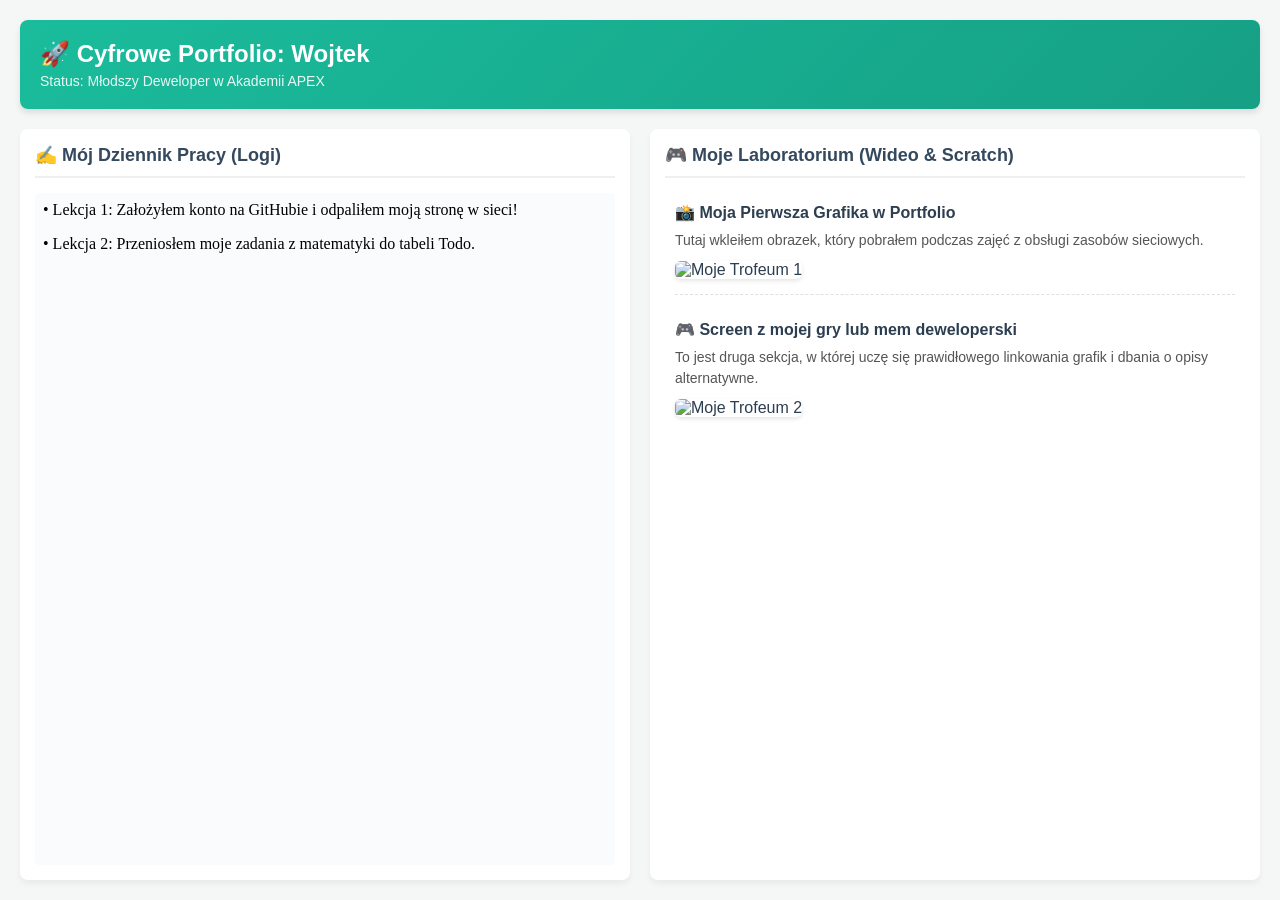
<file: szkola/index.html>
<!DOCTYPE html>
<html lang="pl">
<head>
    <meta charset="UTF-8">
    <title>Akademia APEX - Moje Portfolio</title>
    <link rel="stylesheet" href="style.css">
</head>
<body>
    <header>
        <h1>🚀 Cyfrowe Portfolio: Wojtek</h1>
        <p>Status: Młodszy Deweloper w Akademii APEX</p>
    </header>

    <main class="container">
        <!-- Sekcja 1: Żywy Log Dewelopera -->
        <section class="box">
            <h2>✍️ Mój Dziennik Pracy (Logi)</h2>
            <iframe src="log.html" class="sandbox-frame"></iframe>
        </section>

        <!-- Sekcja 2: Moje Projekty Multimedialne i Gry -->
        <section class="box">
            <h2>🎮 Moje Laboratorium (Wideo & Scratch)</h2>
            <iframe src="projekty.html" class="sandbox-frame"></iframe>
        </section>
    </main>
</body>
</html>
</file>
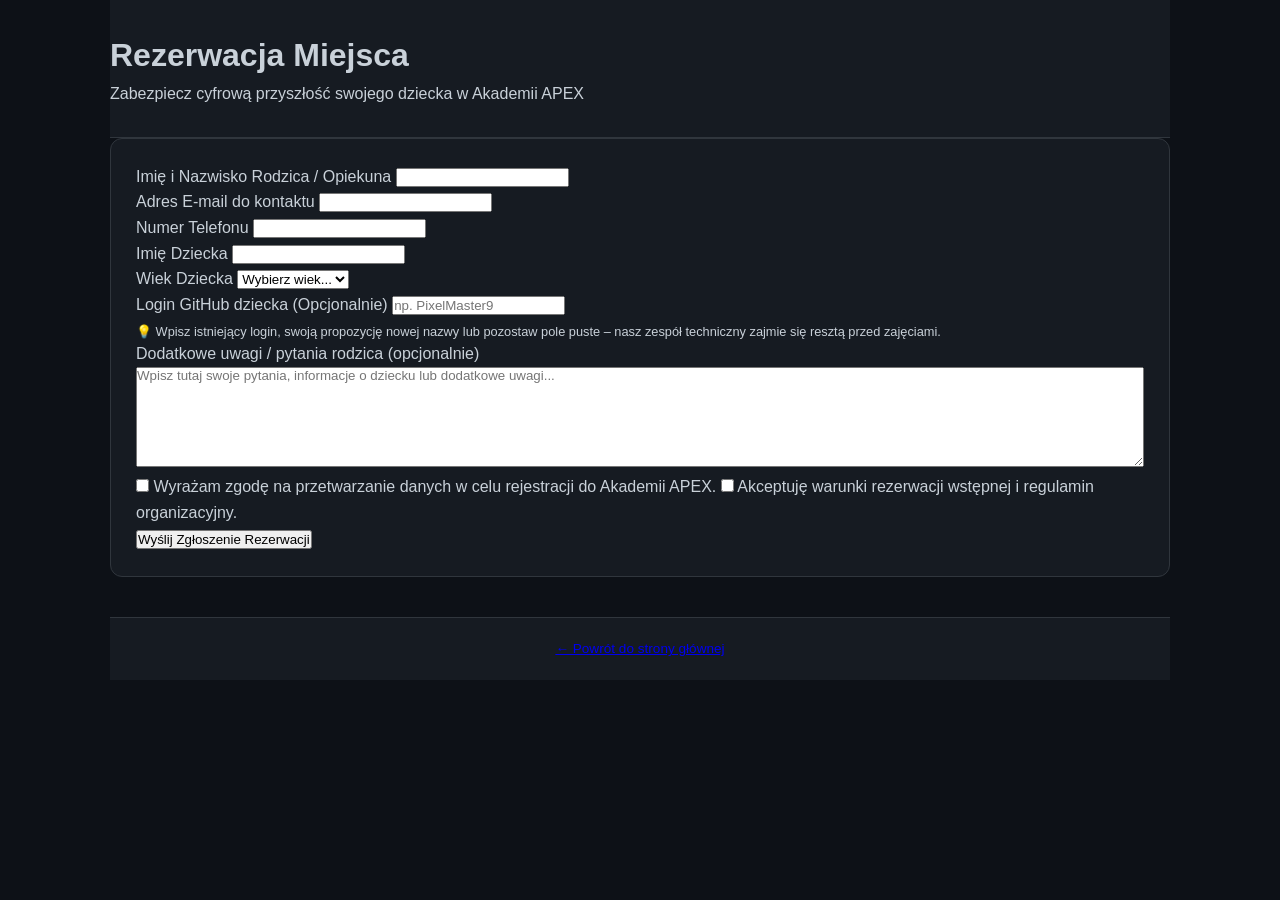
<file: rezerwacja.html>
<!DOCTYPE html>
<html lang="pl">
<head>
    <meta charset="UTF-8">
    <meta name="viewport" content="width=device-width, initial-scale=1.0">
    <title>Zarezerwuj Miejsce - Akademia APEX</title>
    <link rel="stylesheet" href="style.css">
</head>
<body class="dark-theme">
    <main class="container py-5">
        <header class="text-center mb-5">
            <h1 class="neon-text">Rezerwacja Miejsca</h1>
            <p class="lead text-muted">Zabezpiecz cyfrową przyszłość swojego dziecka w Akademii APEX</p>
        </header>

        <section class="form-wrapper max-w-md mx-auto card p-4">
            <!-- Formspree Backend Integration -->
            <form action="https://formspree.io/f/xwlldrnn" method="POST" class="flex flex-col gap-4">
                
                <div class="form-group">
                    <label for="parent_name" class="form-label">Imię i Nazwisko Rodzica / Opiekuna</label>
                    <input type="text" id="parent_name" name="Rodzic" required class="form-input">
                </div>

                <div class="form-group">
                    <label for="email" class="form-label">Adres E-mail do kontaktu</label>
                    <!-- name="email" pisane małymi literami zapewnia poprawne działanie Autorespondera Formspree -->
                    <input type="email" id="email" name="email" required class="form-input">
                </div>

                <div class="form-group">
                    <label for="phone" class="form-label">Numer Telefonu</label>
                    <input type="tel" id="phone" name="Telefon" required class="form-input">
                </div>

                <div class="form-group">
                    <label for="child_name" class="form-label">Imię Dziecka</label>
                    <input type="text" id="child_name" name="Dziecko_Imie" required class="form-input">
                </div>

                <div class="form-group">
                    <label for="child_age" class="form-label">Wiek Dziecka</label>
                    <select id="child_age" name="Dziecko_Wiek" required class="form-input">
                        <option value="">Wybierz wiek...</option>
                        <option value="9-10">9 - 10 lat</option>
                        <option value="11-12">11 - 12 lat</option>
                        <option value="13+">13+ lat</option>
                    </select>
                </div>

                <!-- MAKSYMALNIE UPROSZCZONE I STERILNE POLE GITHUB -->
<div class="form-group">
    <label for="github_login" class="form-label">Login GitHub dziecka (Opcjonalnie)</label>
    
    <input type="text" id="github_login" name="GitHub_Login" class="form-input" placeholder="np. PixelMaster9">
    <!--<input type="text" id="github_login" name="GitHub_Login" class="form-input" placeholder="np. PixelMaster9" pattern="^[a-zA-Z0-9](?:[a-zA-Z0-9]|-(?=[a-zA-Z0-9])){0,38}$"> -->
    <small class="text-muted" style="font-size: 0.8rem; display: block; margin-top: 6px; line-height: 1.4;">
        💡 Wpisz istniejący login, swoją propozycję nowej nazwy lub pozostaw pole puste – nasz zespół techniczny zajmie się resztą przed zajęciami.
    </small>
</div>


                <!-- NOWOŚĆ: Elastyczne pole na dowolną treść / Zapytanie Rodzica -->
                <div class="form-group">
                    <label for="parent_message" class="form-label">Dodatkowe uwagi / pytania rodzica (opcjonalnie)</label>
                    <textarea id="parent_message" name="Wiadomość_Dodatkowa" rows="4" placeholder="Wpisz tutaj swoje pytania, informacje o dziecku lub dodatkowe uwagi..." class="form-input" style="width: 100%; resize: vertical; min-height: 100px; font-family: inherit; box-sizing: border-box;"></textarea>
                </div>

                <!-- Zgody Formalne i RODO -->
                <div class="form-checkboxes my-3 flex flex-col gap-2 text-sm">
                    <label class="flex items-start gap-2">
                        <input type="checkbox" name="Zgoda_RODO" required class="mt-1">
                        <span>Wyrażam zgodę na przetwarzanie danych w celu rejestracji do Akademii APEX.</span>
                    </label>
                    <label class="flex items-start gap-2">
                        <input type="checkbox" name="Zgoda_Regulamin" required class="mt-1">
                        <span>Akceptuję warunki rezerwacji wstępnej i regulamin organizacyjny.</span>
                    </label>
                </div>

                <button type="submit" class="btn btn-neon w-full py-3">Wyślij Zgłoszenie Rezerwacji</button>
            </form>
        </section>

        <footer class="text-center mt-5">
            <a href="index.html" class="link-back">← Powrót do strony głównej</a>
        </footer>
    </main>

    <!-- ASYNCHRONICZNY SILNIK AJAX (NOWINKA TECHNOLOGICZNA) -->

    <!-- DWUKANAŁOWY SILNIK ASYNCHRONICZNY AJAX (REDUNDANCJA) -->
    <script>
        const formElement = document.querySelector('form');
        if (formElement) {
            formElement.addEventListener('submit', async (e) => {
                e.preventDefault();
                const form = e.target;
                const button = form.querySelector('button');
                const wrapper = document.querySelector('.form-wrapper');
                
                // KOPIA DANYCH DLA MAKE.COM (Wklej tu swój link z różowego kółka w Make)
                const makeWebhookUrl = "https://hook.eu1.make.com/7sccf3tfs4jdxqiotwcmr4xhpe97g5no";
                
                if (button) {
                    button.disabled = true;
                    button.innerText = "Wysyłanie zgłoszenia do chmury APEX...";
                }

                // Przygotowanie paczki danych z formularza
                const formData = new FormData(form);

                // KANAŁ 1: Strzał do Formspree (z adresu w atrybucie action="...")
                const promiseFormspree = fetch(form.action, {
                    method: form.method,
                    body: formData,
                    headers: { 'Accept': 'application/json' }
                });

                // KANAŁ 2: Równoległy strzał bezpośrednio do Make.com
                const promiseMake = fetch(makeWebhookUrl, {
                    method: 'POST',
                    body: formData
                });

                try {
                    // Czekamy na wykonanie obu żądań sieciowych jednocześnie
                    const [resFormspree, resMake] = await Promise.all([promiseFormspree, promiseMake]);

                    if (resFormspree.ok) {
                        if (wrapper) {
                            wrapper.innerHTML = `
                                <div style="text-align: center; padding: 15px;">
                                    <div style="font-size: 3rem; margin-bottom: 15px;">🛰️</div>
                                    <h3 style="color: #56D364; margin-bottom: 15px; font-size: 1.3rem; text-shadow: 0 0 10px rgba(86,211,100,0.3);">ZGŁOSZENIE PRZYJĘTE!</h3>
                                    <p style="color: #C9D1D9; font-size: 0.95rem; line-height: 1.5; text-align: left; margin-bottom: 15px;">
                                        Dziękujemy! Formularz rezerwacji wstępnej został bezpiecznie zarejestrowany w bazie danych systemu APEX.
                                    </p>
                                    <p style="color: #8B949E; font-size: 0.85rem; line-height: 1.5; text-align: left; background: rgba(255,255,255,0.02); padding: 12px; border-left: 3px solid #56D364; border-radius: 4px;">
                                        📬 <strong>System operacyjny:</strong> W ciągu kilku minut wyślemy na Państwa adres e-mail oficjalne potwierdzenie zgłoszenia wraz z dalszymi krokami logistycznymi.
                                    </p>
                                    <p style="color: #C9D1D9; font-size: 0.9rem; margin-top: 25px; font-weight: bold; line-height: 1.4;">
                                        Witamy na pokładzie!<br>
                                        <span style="color: #56D364; font-size: 0.85rem; font-weight: normal;">Natalia Gieczonis Czyżyk</span>
                                    </p>
                                </div>
                            `;
                        }
                    } else {
                        throw new Error('Formspree error');
                    }
                } catch (error) {
                    if (button) {
                        button.disabled = false;
                        button.innerText = "Błąd krytyczny sieci. Spróbuj ponownie";
                        button.style.borderColor = "#FF6B6B";
                        button.style.color = "#FF6B6B";
                    }
                }
            });
        }
    </script>


    
    <!-- ASYNCHRONICZNY SILNIK AJAX (ZABEZPIECZONY) 
    <script>
        const formElement = document.querySelector('form');
        if (formElement) {
            formElement.addEventListener('submit', async (e) => {
                e.preventDefault();
                const form = e.target;
                const button = form.querySelector('button');
                const wrapper = document.querySelector('.form-wrapper');
                
                if (button) {
                    button.disabled = true;
                    button.innerText = "Wysyłanie zgłoszenia do chmury APEX...";
                }

                try {
                    const response = await fetch(form.action, {
                        method: form.method,
                        body: new FormData(form),
                        headers: { 'Accept': 'application/json' }
                    });

                    if (response.ok) {
                        if (wrapper) {
                            wrapper.innerHTML = `
                                <div style="text-align: center; padding: 15px;">
                                    <div style="font-size: 3rem; margin-bottom: 15px;">🛰️</div>
                                    <h3 style="color: #56D364; margin-bottom: 15px; font-size: 1.3rem; text-shadow: 0 0 10px rgba(86,211,100,0.3);">ZGŁOSZENIE PRZYJĘTE!</h3>
                                    <p style="color: #C9D1D9; font-size: 0.95rem; line-height: 1.5; text-align: left; margin-bottom: 15px;">
                                        Dziękujemy! Formularz rezerwacji wstępnej został bezpiecznie zarejestrowany w bazie danych systemu APEX.
                                    </p>
                                    <p style="color: #8B949E; font-size: 0.85rem; line-height: 1.5; text-align: left; background: rgba(255,255,255,0.02); padding: 12px; border-left: 3px solid #56D364; border-radius: 4px;">
                                        📬 <strong>System operacyjny:</strong> W ciągu kilku minut wyślemy na Państwa adres e-mail oficjalne potwierdzenie zgłoszenia wraz z dalszymi krokami logistycznymi.
                                    </p>
                                    <p style="color: #C9D1D9; font-size: 0.9rem; margin-top: 25px; font-weight: bold; line-height: 1.4;">
                                        Witamy na pokładzie!<br>
                                        <span style="color: #56D364; font-size: 0.85rem; font-weight: normal;">Natalia Gieczonis Czyżyk</span>
                                    </p>
                                </div>
                            `;
                        }
                    } else {
                        throw new Error('Server error');
                    }
                } catch (error) {
                    if (button) {
                        button.disabled = false;
                        button.innerText = "Błąd krytyczny sieci. Spróbuj ponownie";
                        button.style.borderColor = "#FF6B6B";
                        button.style.color = "#FF6B6B";
                    }
                }
            });
        }
    </script>
-->
    
</body>
</html>
</file>
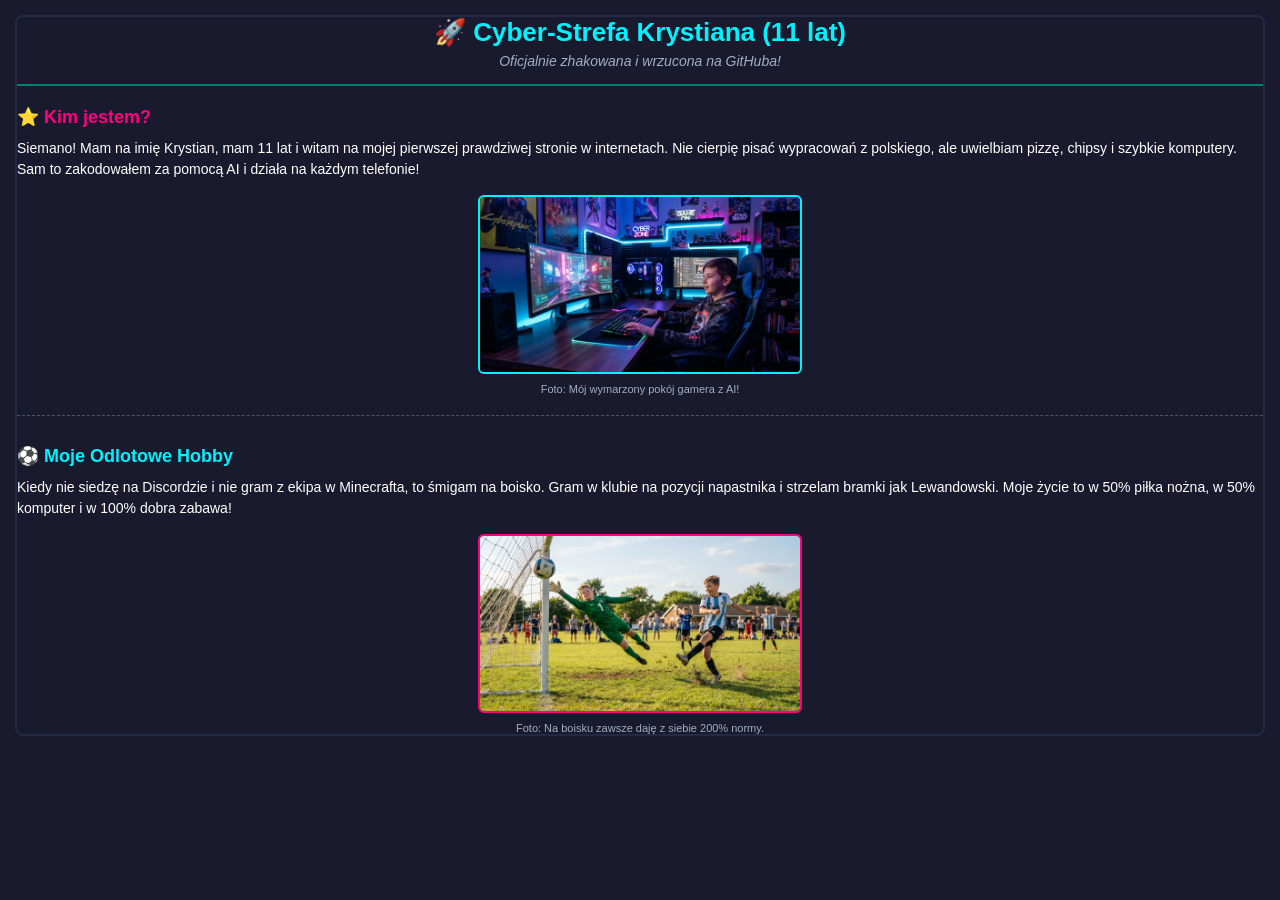
<file: show_page.html>
<!DOCTYPE html>
<html lang="pl">
<head>
    <meta charset="UTF-8">
    <meta name="viewport" content="width=device-width, initial-scale=1.0">
    <title>Cyber-Strefa Krystiana</title>
</head>
<body style="margin: 0; padding: 15px; background-color: #1a1a2e; color: #ffffff; font-family: sans-serif;">

    <!-- PROSTA STRONA KRYSTIANA -->
    <div style="border: 2px solid #232946; border-radius: 8px;">
        <header style="text-align: center; border-bottom: 2px solid #008170; padding-bottom: 15px;">
            <h1 style="color: #00f2fe; margin: 0; font-size: 26px;">🚀 Cyber-Strefa Krystiana (11 lat)</h1>
            <p style="margin: 5px 0 0 0; color: #a0aec0; font-style: italic; font-size: 14px;">Oficjalnie zhakowana i wrzucona na GitHuba!</p>
        </header>

        <!-- SEKCJA 1: KIM JESTEM -->
        <section style="margin: 20px 0;">
            <h2 style="color: #ff007f; font-size: 18px; margin-bottom: 10px;">⭐ Kim jestem?</h2>
            <p style="font-size: 14px; line-height: 1.5; margin: 0 0 15px 0;">Siemano! Mam na imię Krystian, mam 11 lat i witam na mojej pierwszej prawdziwej stronie w internetach. Nie cierpię pisać wypracowań z polskiego, ale uwielbiam pizzę, chipsy i szybkie komputery. Sam to zakodowałem za pomocą AI i działa na każdym telefonie!</p>
            <div style="text-align: center;">
                <img src="showe_picture_1.jpg" alt="Stanowisko do grania" style="width: 100%; max-width: 320px; border-radius: 6px; border: 2px solid #00f2fe;">
                <p style="font-size: 11px; color: #a0aec0; margin: 5px 0 0 0;">Foto: Mój wymarzony pokój gamera z AI!</p>
            </div>
        </section>

        <!-- SEKCJA 2: MOJE HOBBY -->
        <section style="margin: 20px 0 0 0; border-top: 1px dashed #4a5568; padding-top: 15px;">
            <h2 style="color: #00f2fe; font-size: 18px; margin-bottom: 10px;">⚽ Moje Odlotowe Hobby</h2>
            <p style="font-size: 14px; line-height: 1.5; margin: 0 0 15px 0;">Kiedy nie siedzę na Discordzie i nie gram z ekipa w Minecrafta, to śmigam na boisko. Gram w klubie na pozycji napastnika i strzelam bramki jak Lewandowski. Moje życie to w 50% piłka nożna, w 50% komputer i w 100% dobra zabawa!</p>
            <div style="text-align: center;">
                <img src="showe_picture_2.jpg" alt="Gram w piłkę" style="width: 100%; max-width: 320px; border-radius: 6px; border: 2px solid #ff007f;">
                <p style="font-size: 11px; color: #a0aec0; margin: 5px 0 0 0;">Foto: Na boisku zawsze daję z siebie 200% normy.</p>
            </div>
        </section>
    </div>

</body>
</html>
</file>
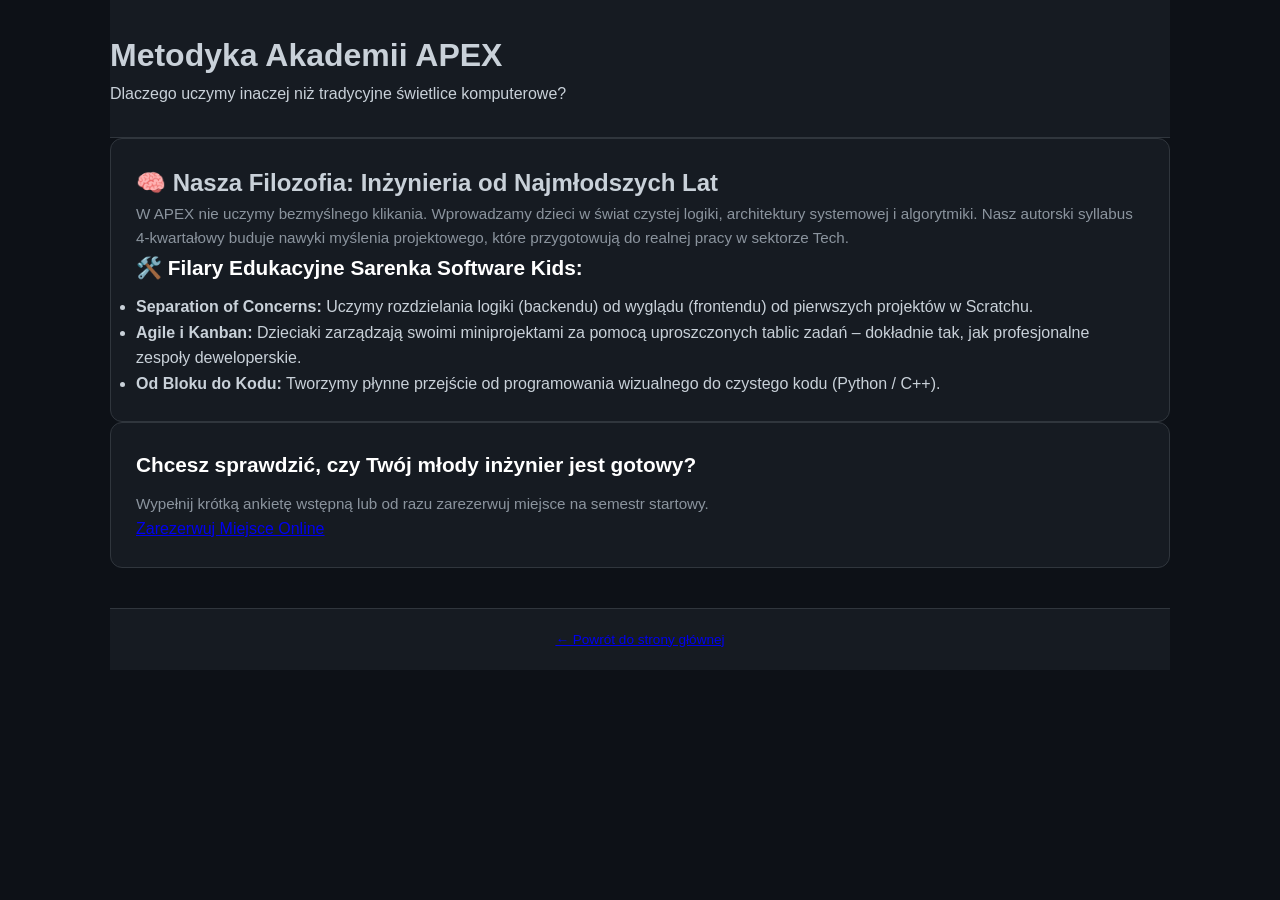
<file: szkola.html>
<!DOCTYPE html>
<html lang="pl">
<head>
    <meta charset="UTF-8">
    <meta name="viewport" content="width=device-width, initial-scale=1.0">
    <title>O Szkole - Akademia APEX</title>
    <link rel="stylesheet" href="style.css">
</head>
<body class="dark-theme">
    <main class="container py-5 max-w-3xl mx-auto">
        <header class="text-center mb-5">
            <h1 class="neon-text">Metodyka Akademii APEX</h1>
            <p class="lead">Dlaczego uczymy inaczej niż tradycyjne świetlice komputerowe?</p>
        </header>

        <article class="prose dark-prose card p-4 mb-4">
            <h2>🧠 Nasza Filozofia: Inżynieria od Najmłodszych Lat</h2>
            <p>W APEX nie uczymy bezmyślnego klikania. Wprowadzamy dzieci w świat czystej logiki, architektury systemowej i algorytmiki. Nasz autorski syllabus 4-kwartałowy buduje nawyki myślenia projektowego, które przygotowują do realnej pracy w sektorze Tech.</p>
            
            <h3>🛠️ Filary Edukacyjne Sarenka Software Kids:</h3>
            <ul>
                <li><strong>Separation of Concerns:</strong> Uczymy rozdzielania logiki (backendu) od wyglądu (frontendu) od pierwszych projektów w Scratchu.</li>
                <li><strong>Agile i Kanban:</strong> Dzieciaki zarządzają swoimi miniprojektami za pomocą uproszczonych tablic zadań – dokładnie tak, jak profesjonalne zespoły deweloperskie.</li>
                <li><strong>Od Bloku do Kodu:</strong> Tworzymy płynne przejście od programowania wizualnego do czystego kodu (Python / C++).</li>
            </ul>
        </article>

        <!-- Dynamiczny odnośnik do ankiety/rezerwacji -->
        <section class="cta-box card p-4 text-center border-neon">
            <h3>Chcesz sprawdzić, czy Twój młody inżynier jest gotowy?</h3>
            <p class="mb-4">Wypełnij krótką ankietę wstępną lub od razu zarezerwuj miejsce na semestr startowy.</p>
            <div class="flex justify-center gap-4 flex-wrap">
                <a href="rezerwacja.html" class="btn btn-neon">Zarezerwuj Miejsce Online</a>
            </div>
        </section>

        <footer class="text-center mt-5">
            <a href="index.html" class="link-back">← Powrót do strony głównej</a>
        </footer>
    </main>
</body>
</html>
</file>
<file: szkola/style.css>
/* Reset i podstawowe formatowanie */
* {
    box-sizing: border-box;
    margin: 0;
    padding: 0;
}

body {
    font-family: 'Segoe UI', Tahoma, Geneva, Verdana, sans-serif;
    background-color: #f4f7f6;
    color: #2c3e50;
    padding: 20px;
    display: flex;
    flex-direction: column;
    height: 100vh;
}

/* Nagłówek strony */
header {
    background: linear-gradient(135deg, #1abc9c, #16a085);
    color: white;
    padding: 20px;
    border-radius: 8px;
    margin-bottom: 20px;
    box-shadow: 0 4px 6px rgba(0, 0, 0, 0.1);
}

header h1 {
    font-size: 24px;
    margin-bottom: 5px;
}

header p {
    font-size: 14px;
    opacity: 0.9;
}

/* Główny kontener na ramki */
.container {
    display: flex;
    gap: 20px;
    flex: 1; /* Zajmuje całą dostępną przestrzeń w pionie */
    min-height: 0; /* Zabezpieczenie przed rozlewaniem layoutu */
}

/* Sekcje opakowujące ramki */
.box {
    flex: 1;
    background: white;
    border-radius: 8px;
    padding: 15px;
    box-shadow: 0 4px 6px rgba(0, 0, 0, 0.05);
    display: flex;
    flex-direction: column;
}

.box h2 {
    font-size: 18px;
    margin-bottom: 15px;
    padding-bottom: 10px;
    border-bottom: 2px solid #ecf0f1;
    color: #34495e;
}

/* Głupoodporna ramka iframe - dopasowana do kontenera */
.sandbox-frame {
    width: 100%;
    flex: 1;
    border: none;
    background-color: #fafbfc;
    border-radius: 4px;
}

/* Widok responsywny dla telefonów komórkowych */
@media (max-width: 768px) {
    .container {
        flex-direction: column;
        height: auto;
    }
    body {
        height: auto;
    }
    .sandbox-frame {
        height: 400px; /* Stała wysokość ramek na mobile */
    }
}


/* ==========================================================================
   STYLE DLA PIASKOWNICY (Zasoby wewnątrz ramki projekty.html)
   ========================================================================== */

/* Specjalne tło dla wnętrza ramki iframe */
.sandbox-body {
    background-color: #ffffff;
    padding: 10px;
    height: auto;
}

/* Kontener pojedynczego projektu */
.project-item {
    margin-bottom: 25px;
    padding-bottom: 15px;
    border-bottom: 1px dashed #e0e0e0;
}

.project-item:last-child {
    border-bottom: none;
}

.project-item h3 {
    color: #2c3e50;
    margin-top: 0;
    margin-bottom: 8px;
    font-size: 16px;
}

.project-item p {
    font-size: 14px;
    line-height: 1.5;
    margin-bottom: 10px;
    color: #555;
}

/* Zaokrąglone i bezpieczne obrazki w ramce */
.project-img {
    max-width: 100%;
    height: auto;
    border-radius: 6px;
    box-shadow: 0 2px 4px rgba(0,0,0,0.1);
}
</file>
<file: style.css>
/* ==========================================================================
   1. RESET I STRUKTURA BAZOWA
   ========================================================================== */
* {
    box-sizing: border-box;
    margin: 0;
    padding: 0;
}

body {
    font-family: 'Segoe UI', Tahoma, Geneva, Verdana, sans-serif;
    background-color: #0d1117;
    color: #c9d1d9;
    line-height: 1.6;
}

.container {
    width: 100%;
    max-width: 1100px;
    margin: 0 auto;
    padding: 0 20px;
}

/* NAGŁÓWEK I LOGO */
header {
    background-color: #161b22;
    padding: 30px 0;
    border-bottom: 1px solid #30363d;
}

.logo-container {
    text-align: center;
}

.logo-placeholder-text {
    font-size: 1.5rem;
    font-weight: bold;
    color: #00ff66;
    letter-spacing: 1px;
    margin-bottom: 10px;
}

.main-logo {
    width: 100%;
    max-width: 250px;
    height: auto;
    display: block;
    margin: 15px auto 0 auto;
    border-radius: 8px;
}

/* HERO SECTION */
.hero {
    text-align: center;
    padding: 60px 0;
}

.badge {
    display: inline-block;
    background-color: rgba(0, 255, 102, 0.1);
    color: #00ff66;
    padding: 6px 16px;
    border-radius: 20px;
    font-size: 0.85rem;
    font-weight: bold;
    margin-bottom: 20px;
    border: 1px solid #00ff66;
}

.hero h1 {
    font-size: 2.5rem;
    color: #ffffff;
    margin-bottom: 20px;
    line-height: 1.2;
}

.hero .lead {
    font-size: 1.2rem;
    color: #8b949e;
    max-width: 800px;
    margin: 0 auto;
}

/* ==========================================================================
   2. SIATKA WIZYTÓWEK (GRID) I SYLLABUS
   ========================================================================== */
.grid {
    display: flex;
    flex-wrap: wrap;
    gap: 20px;
    margin-bottom: 40px;
}

.card {
    background-color: #161b22;
    border: 1px solid #30363d;
    border-radius: 12px;
    padding: 25px;
    flex: 1 1 calc(50% - 10px);
    min-width: 280px;
}

.card-icon {
    font-size: 2rem;
    display: block;
    margin-bottom: 15px;
}

.card h3 {
    color: #ffffff;
    margin-bottom: 10px;
    font-size: 1.3rem;
}

.card p {
    color: #8b949e;
    font-size: 0.95rem;
}

.showcase-box {
    background: linear-gradient(135deg, #161b22 0%, #0d1117 100%);
    border: 1px solid #30363d;
    padding: 40px 20px;
    border-radius: 12px;
    text-align: center;
    margin-bottom: 60px;
}

.showcase-box h2 { color: #ffffff; margin-bottom: 15px; }
.showcase-box p { color: #8b949e; max-width: 700px; margin: 0 auto 25px auto; }

.showcase-btn {
    display: inline-block;
    background-color: #00ff66;
    color: #0d1117;
    padding: 14px 28px;
    border-radius: 8px;
    font-weight: bold;
    text-decoration: none;
}

#program-edukacyjny { padding: 40px 0; }

.marketing-intro {
    background: linear-gradient(135deg, rgba(22, 27, 34, 0.8) 0%, rgba(13, 17, 23, 0.8) 100%);
    border-left: 4px solid #00ff66;
    padding: 30px;
    border-radius: 0 12px 12px 0;
    margin-bottom: 40px;
}

.marketing-intro h3 { color: #00ff66; font-size: 1.4rem; margin-bottom: 15px; }
.marketing-intro .highlight-text { color: #00ff66; font-size: 1.15rem; font-weight: bold; margin: 15px 0; }
.marketing-intro .muted-text { color: #8b949e; font-size: 0.95rem; }

.syllabus-container { background-color: #161b22; padding: 25px; border-radius: 12px; border: 1px solid #30363d; }
.syllabus-header { text-align: center; margin-bottom: 30px; border-bottom: 1px solid #30363d; padding-bottom: 15px; }
.syllabus-header h2 { color: #00ff66; font-size: 22px; margin-bottom: 5px; }
.syllabus-header p { color: #8b949e; font-size: 13px; }

.quarter-card { background-color: #0d1117; border-radius: 8px; padding: 20px; margin-bottom: 20px; border-left: 4px solid #00ff66; position: relative; }
.quarter-card:last-child { margin-bottom: 0; }
.quarter-badge { position: absolute; top: 15px; right: 20px; background-color: #161b22; color: #00ff66; padding: 4px 10px; border-radius: 20px; font-size: 11px; font-weight: bold; text-transform: uppercase; border: 1px solid #00ff66; }
.quarter-card h3 { color: #ffffff; font-size: 17px; margin-bottom: 10px; padding-right: 90px; }
.quarter-desc { color: #8b949e; font-size: 13px; margin-bottom: 15px; }
.lessons-list { list-style: none; }
.lessons-list li { font-size: 13px; color: #c9d1d9; margin-bottom: 8px; padding-left: 15px; position: relative; }
.lessons-list li::before { content: "▪"; color: #00ff66; position: absolute; left: 0; top: 0; }
.lessons-list li span { color: #00ff66; font-weight: bold; }


/* ==========================================================================
   3. CENNIK, LEKCJA POKAZOWA I PANCERNE RWD
   ========================================================================== */
#cennik { padding: 60px 0; margin-top: 40px; }
.cennik-header { text-align: center; margin-bottom: 45px; }
.cennik-header h2 { color: #00ff66; font-size: 2.2rem; margin-bottom: 15px; letter-spacing: 1px; }
.cennik-header p { color: #8b949e; }

.price-grid { display: flex; flex-wrap: wrap; justify-content: center; gap: 30px; width: 100%; }
.price-card { background-color: #161b22; border: 1px solid #30363d; border-radius: 16px; padding: 35px; width: 100%; max-width: 360px; display: flex; flex-direction: column; justify-content: space-between; position: relative; }
.price-card.popular { border: 2px solid #00ff66; box-shadow: 0 10px 30px rgba(0, 255, 102, 0.05); }

.card-badge { background-color: rgba(0, 255, 102, 0.1); color: #00ff66; padding: 4px 10px; border-radius: 20px; font-size: 0.75rem; font-weight: bold; text-transform: uppercase; }
.ribbon { position: absolute; top: -14px; left: 50%; transform: translateX(-50%); background-color: #00ff66; color: #0d1117; padding: 4px 16px; border-radius: 20px; font-size: 0.75rem; font-weight: bold; text-transform: uppercase; }
.price-card h3 { font-size: 1.6rem; margin: 15px 0 10px 0; color: #ffffff; }
.card-text { color: #8b949e; font-size: 0.9rem; margin-bottom: 25px; }
.price-box { margin-bottom: 30px; }
.price-box .amount { font-size: 2.8rem; font-weight: bold; color: #00ff66; }
.features-list { list-style: none; font-size: 0.9rem; }
.features-list li { margin-bottom: 10px; color: #c9d1d9; }
.features-list li span { color: #00ff66; margin-right: 8px; }

.btn-primary, .btn-secondary { margin-top: 30px; padding: 12px; border-radius: 8px; font-size: 0.95rem; font-weight: bold; cursor: pointer; width: 100%; border: none; }
.btn-primary { background-color: #00ff66; color: #0d1117; }
.btn-secondary { background-color: transparent; color: #00ff66; border: 2px solid #00ff66; }

.showcase-section { padding: 35px 20px; background-color: #161b22; border-radius: 12px; border: 1px solid #30363d; margin: 40px auto; width: 100%; max-width: 100%; }
.showcase-header { text-align: center; margin-bottom: 25px; }
.badge-free { background-color: #0d1117; color: #00ff66; padding: 5px 12px; border-radius: 20px; font-size: 11px; font-weight: bold; text-transform: uppercase; border: 1px solid #00ff66; display: inline-block; margin-bottom: 12px; }
.showcase-header h2 { font-size: 22px; color: #ffffff; margin-bottom: 12px; }
.showcase-lead { font-size: 14px; color: #8b949e; }
.steps-container { background-color: #0d1117; border-left: 4px solid #00ff66; padding: 20px; border-radius: 0 8px 8px 0; margin-bottom: 25px; }
.steps-container h3 { font-size: 16px; color: #ffffff; margin-bottom: 15px; }
.steps-list { list-style-type: none; }
.steps-list li { margin-bottom: 12px; font-size: 13.5px; color: #c9d1d9; }
.steps-list li strong { color: #00ff66; display: block; margin-bottom: 2px; }

.info-grid { display: flex; flex-direction: column; gap: 15px; width: 100%; }
.info-card { background-color: #0d1117; border: 1px solid #30363d; padding: 20px; border-radius: 8px; width: 100%; }
.info-card h4 { color: #00ff66; font-size: 15px; margin-bottom: 8px; }
.info-card p { font-size: 13px; color: #8b949e; }

.live-preview-box { border: 2px dashed #30363d; padding: 15px; border-radius: 12px; background-color: #161b22; margin: 40px auto; width: 100%; }
.preview-title { text-align: center; font-weight: bold; color: #00ff66; text-transform: uppercase; font-size: 12px; margin-bottom: 15px; }
.preview-iframe { width: 100%; height: 450px; border: none; border-radius: 8px; background-color: #ffffff; }

#apex-survey-section { background: #0d1117; padding: 40px 0; width: 100%; }
#survey-box { background: #161b22; padding: 25px; border-radius: 12px; border: 1px solid #30363d; text-align: center; width: 100%; }
#survey-title { color: #00ff66; font-size: 1.3rem; margin-bottom: 10px; }
#survey-text { font-size: 1rem; color: #c9d1d9; margin-bottom: 20px; }
#survey-buttons { display: flex; gap: 10px; justify-content: center; }
.btn-vote-yes { background: #00ff66; color: #0d1117; border: none; padding: 10px 24px; font-weight: bold; border-radius: 6px; cursor: pointer; }
.btn-vote-no { background: transparent; color: #8b949e; border: 1px solid #30363d; padding: 10px 20px; border-radius: 6px; cursor: pointer; }

footer { background-color: #161b22; padding: 20px 0; text-align: center; border-top: 1px solid #30363d; font-size: 0.85rem; color: #8b949e; margin-top: 40px; }

/* SANDBOX INTERNAL COMPONENTS */
.sandbox-body { background-color: #ffffff; padding: 10px; height: auto; }
.project-item { margin-bottom: 25px; padding-bottom: 15px; border-bottom: 1px dashed #e0e0e0; }
.project-item:last-child { border-bottom: none; }
.project-item h3 { color: #2c3e50; font-size: 16px; margin-bottom: 8px; }
.project-item p { font-size: 14px; color: #555; margin-bottom: 10px; }
.project-img { max-width: 100%; height: auto; border-radius: 6px; box-shadow: 0 2px 4px rgba(0,0,0,0.1); }

/* RESPONSYWNOŚĆ MOBILNA */
@media (max-width: 768px) {
    .hero h1 { font-size: 1.8rem; }
    .hero .lead { font-size: 1rem; }
    .card { flex: 1 1 100%; }
    .quarter-badge { position: static; display: inline-block; margin-bottom: 10px; }
    .quarter-card h3 { padding-right: 0; }
    .price-grid { flex-direction: column; align-items: center; }
    .price-card { width: 100%; max-width: 100%; }
}
@media (min-width: 600px) {
    .info-grid { flex-direction: row; }
    .info-card { flex: 1; }
    .showcase-header h2 { font-size: 28px; }
}


/* ==========================================================================
   STYLE DLA KOMPONENTU ANKIETY WALIDACYJNEJ
   ========================================================================== */
#apex-survey-section { 
    background: #0d1117; 
    padding: 40px 0; 
    width: 100%; 
}
#survey-box { 
    background: #161b22; 
    padding: 25px; 
    border-radius: 12px; 
    border: 1px solid #30363d; 
    text-align: center; 
    width: 100%; 
}
#survey-title { color: #00ff66; font-size: 1.3rem; margin-bottom: 10px; }
#survey-text { font-size: 1rem; color: #c9d1d9; margin-bottom: 20px; }
#survey-buttons { display: flex; gap: 10px; justify-content: center; }
.btn-vote-yes { background: #00ff66; color: #0d1117; border: none; padding: 10px 24px; font-weight: bold; border-radius: 6px; cursor: pointer; }
.btn-vote-no { background: transparent; color: #8b949e; border: 1px solid #30363d; padding: 10px 20px; border-radius: 6px; cursor: pointer; }
.success-thanks { color: #00ff66; font-size: 1.1rem; font-weight: bold; }
#survey-stats { color: #8b949e; font-size: 0.9rem; margin-bottom: 15px; }
.survey-form { display: flex; flex-direction: column; gap: 10px; max-width: 400px; margin: 0 auto; }
.survey-form label { font-size: 0.85rem; color: #8b949e; text-align: left; }
.form-row { display: flex; gap: 10px; }
.survey-form input { flex: 1; background: #0d1117; border: 1px solid #30363d; padding: 10px; border-radius: 6px; color: #fff; }
.survey-form button { background: #238636; color: #fff; border: none; padding: 10px 20px; font-weight: bold; border-radius: 6px; cursor: pointer; }

/* FORMULARZ OPINII UAT */
.uat-section { max-width: 700px; margin: 40px auto; padding: 0 15px; }
.uat-box { background: #161b22; border: 1px solid #30363d; border-radius: 12px; padding: 25px; }
.uat-box h2 { color: #56D364; margin-top: 0; font-size: 1.4rem; }
.uat-subtitle { color: #8b949e; font-size: 0.95rem; margin-bottom: 20px; }
.uat-group { margin-bottom: 20px; }
.uat-label { display: block; font-weight: bold; color: #f0f6fc; margin-bottom: 10px; font-size: 0.95rem; }
.uat-option { display: flex; align-items: center; gap: 10px; background: #0d1117; border: 1px solid #30363d; padding: 12px; border-radius: 8px; margin-bottom: 8px; cursor: pointer; color: #c9d1d9; font-size: 0.92rem; }
.uat-option input[type="radio"], .uat-option input[type="checkbox"] { transform: scale(1.25); accent-color: #56D364; }
.uat-input { width: 100%; box-sizing: border-box; padding: 12px; border-radius: 8px; border: 1px solid #30363d; background: #0d1117; color: #f0f6fc; font-size: 0.95rem; }
.uat-input:focus { outline: none; border-color: #56D364; }
</file>
